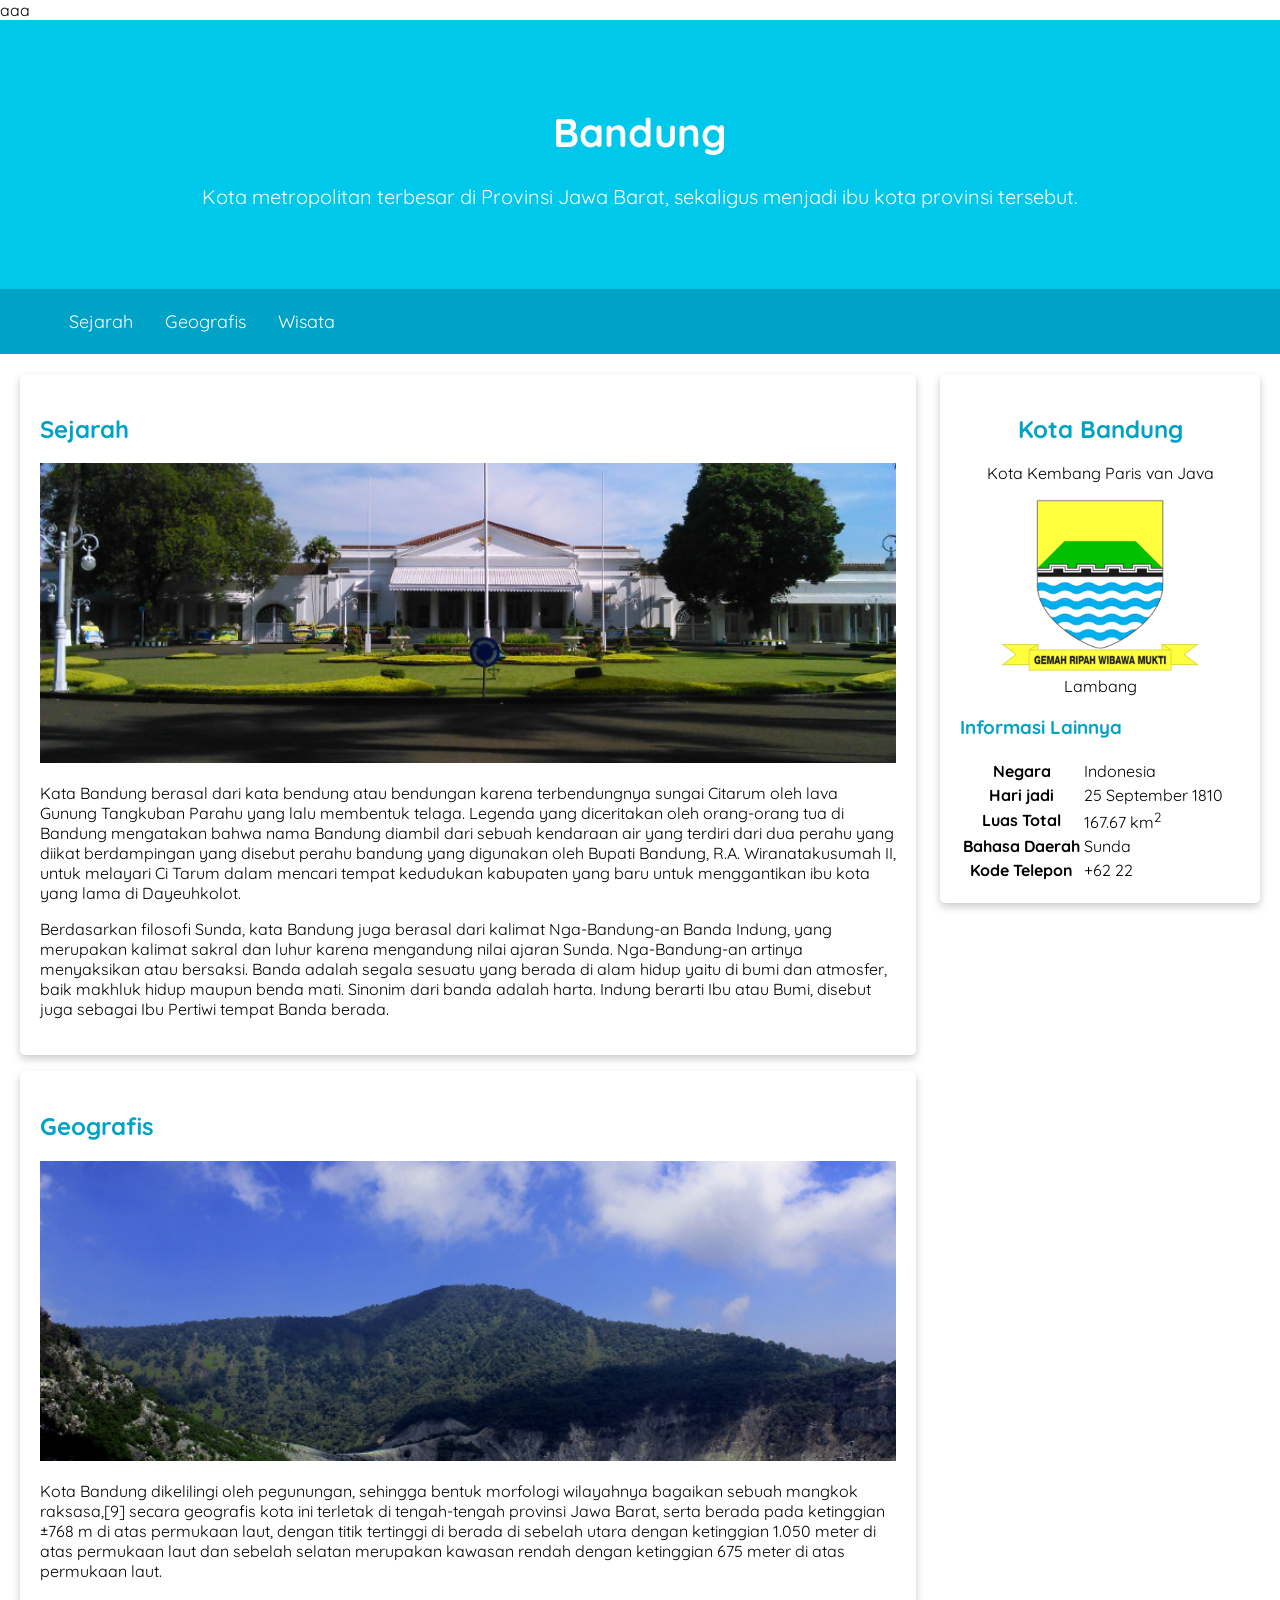
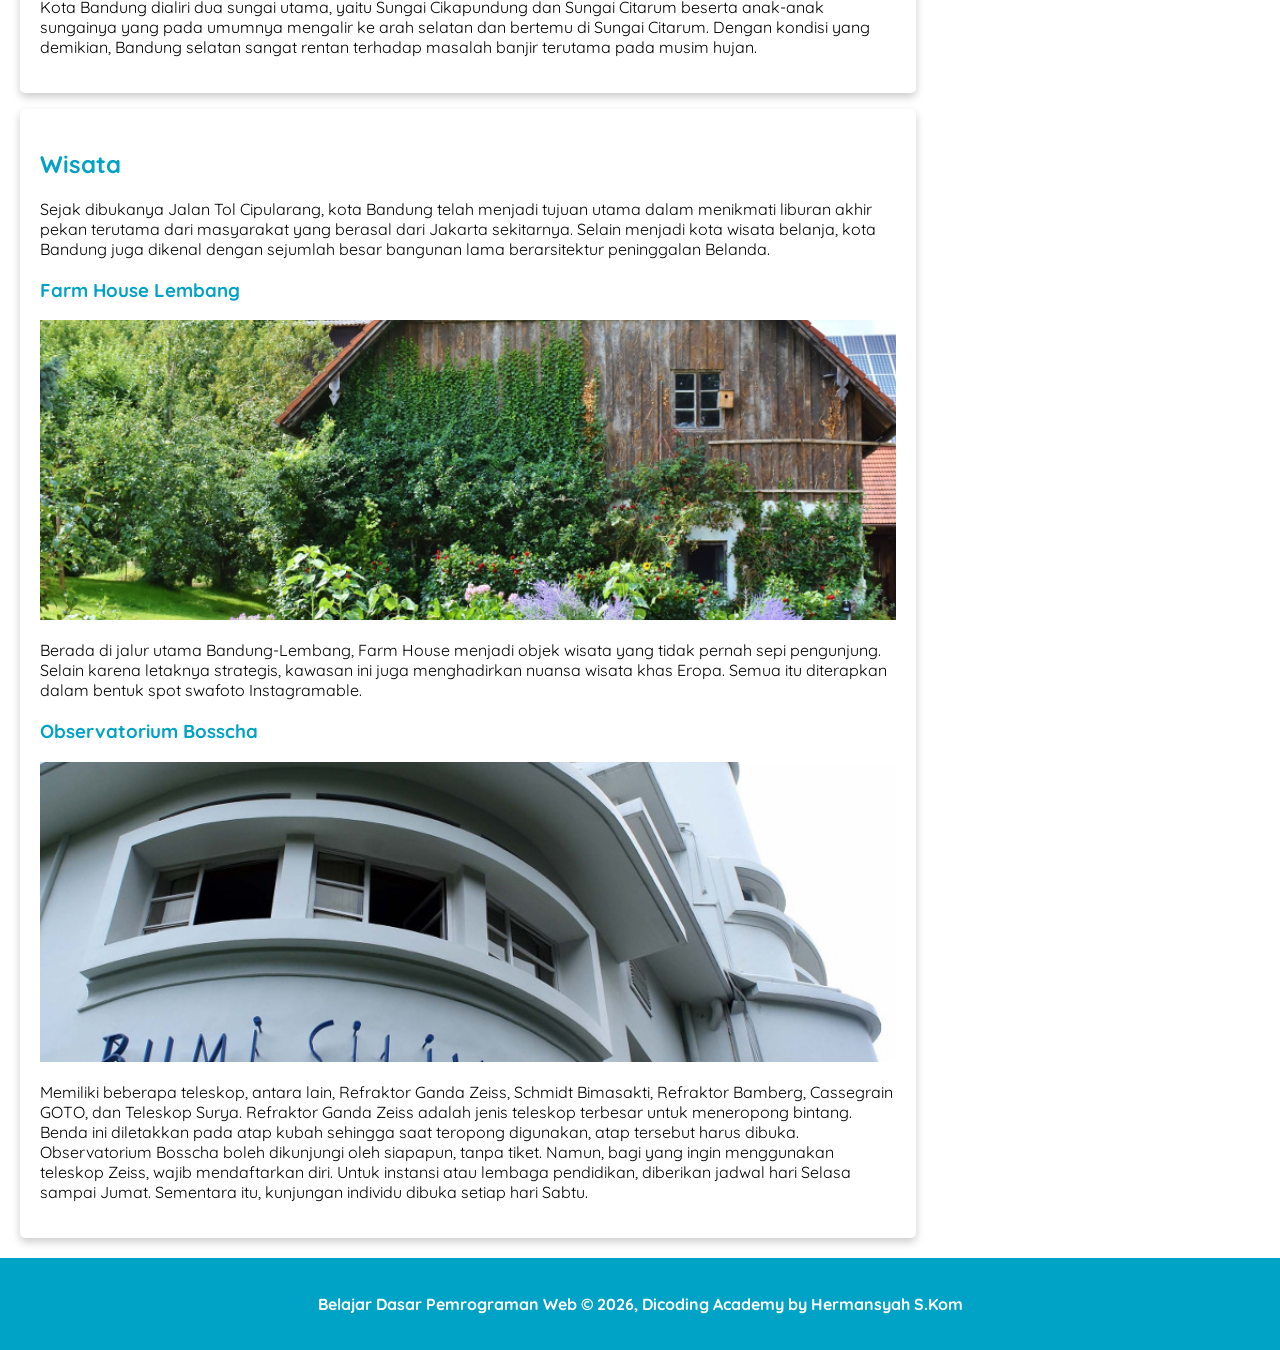
<file: Tugas Akhir Membuat Website Dicoding 2026/halaman-profil-bandung/index.html>
<!doctype html>
<html>
  <head>
    <meta charset="utf-8" />
    <title>Halaman Profil Bandung</title>

    <!-- My Own Styles -->
    <link rel="stylesheet" href="assets/styles/style.css" />

    <!-- Google Fonts -->
    <link rel="preconnect" href="https://fonts.googleapis.com" />
    <link rel="preconnect" href="https://fonts.gstatic.com" crossorigin />
    <link
      href="https://fonts.googleapis.com/css2?family=Quicksand:wght@400;700&display=swap"
      rel="stylesheet"
    />
  </head>
  aaa
  <body>
    <header>
      <div class="jumbotron">
        <h1>Bandung</h1>
        <p>
          Kota metropolitan terbesar di Provinsi Jawa Barat, sekaligus menjadi
          ibu kota provinsi tersebut.
        </p>
      </div>
      <nav>
        <ul>
          <li>
            <a href="#sejarah">Sejarah</a>
          </li>
          <li>
            <a href="#geografis">Geografis</a>
          </li>
          <li>
            <a href="#wisata">Wisata</a>
          </li>
        </ul>
      </nav>
    </header>

    <main>
      <!-- Konten artikel -->
      <div id="content">
        <article id="sejarah" class="card">
          <h2>Sejarah</h2>
          <img
            src="assets/image/history.jpg"
            alt="sejarah"
            class="featured-image"
          />
          <p>
            Kata Bandung berasal dari kata bendung atau bendungan karena
            terbendungnya sungai Citarum oleh lava Gunung Tangkuban Parahu yang
            lalu membentuk telaga. Legenda yang diceritakan oleh orang-orang tua
            di Bandung mengatakan bahwa nama Bandung diambil dari sebuah
            kendaraan air yang terdiri dari dua perahu yang diikat berdampingan
            yang disebut perahu bandung yang digunakan oleh Bupati Bandung, R.A.
            Wiranatakusumah II, untuk melayari Ci Tarum dalam mencari tempat
            kedudukan kabupaten yang baru untuk menggantikan ibu kota yang lama
            di Dayeuhkolot.
          </p>

          <p>
            Berdasarkan filosofi Sunda, kata Bandung juga berasal dari kalimat
            Nga-Bandung-an Banda Indung, yang merupakan kalimat sakral dan luhur
            karena mengandung nilai ajaran Sunda. Nga-Bandung-an artinya
            menyaksikan atau bersaksi. Banda adalah segala sesuatu yang berada
            di alam hidup yaitu di bumi dan atmosfer, baik makhluk hidup maupun
            benda mati. Sinonim dari banda adalah harta. Indung berarti Ibu atau
            Bumi, disebut juga sebagai Ibu Pertiwi tempat Banda berada.
          </p>
        </article>

        <article id="geografis" class="card">
          <h2>Geografis</h2>
          <img
            src="assets/image/geografis.jpg"
            alt="geografis"
            class="featured-image"
          />
          <p>
            Kota Bandung dikelilingi oleh pegunungan, sehingga bentuk morfologi
            wilayahnya bagaikan sebuah mangkok raksasa,[9] secara geografis kota
            ini terletak di tengah-tengah provinsi Jawa Barat, serta berada pada
            ketinggian ±768 m di atas permukaan laut, dengan titik tertinggi di
            berada di sebelah utara dengan ketinggian 1.050 meter di atas
            permukaan laut dan sebelah selatan merupakan kawasan rendah dengan
            ketinggian 675 meter di atas permukaan laut.
          </p>

          <p>
            Kota Bandung dialiri dua sungai utama, yaitu Sungai Cikapundung dan
            Sungai Citarum beserta anak-anak sungainya yang pada umumnya
            mengalir ke arah selatan dan bertemu di Sungai Citarum. Dengan
            kondisi yang demikian, Bandung selatan sangat rentan terhadap
            masalah banjir terutama pada musim hujan.
          </p>
        </article>

        <article id="wisata" class="card">
          <h2>Wisata</h2>
          <p>
            Sejak dibukanya Jalan Tol Cipularang, kota Bandung telah menjadi
            tujuan utama dalam menikmati liburan akhir pekan terutama dari
            masyarakat yang berasal dari Jakarta sekitarnya. Selain menjadi kota
            wisata belanja, kota Bandung juga dikenal dengan sejumlah besar
            bangunan lama berarsitektur peninggalan Belanda.
          </p>

          <section>
            <h3>Farm House Lembang</h3>
            <img
              src="assets/image/farm-house.jpg"
              alt="farm house"
              class="featured-image"
            />
            <p>
              Berada di jalur utama Bandung-Lembang, Farm House menjadi objek
              wisata yang tidak pernah sepi pengunjung. Selain karena letaknya
              strategis, kawasan ini juga menghadirkan nuansa wisata khas Eropa.
              Semua itu diterapkan dalam bentuk spot swafoto Instagramable.
            </p>
          </section>

          <section>
            <h3>Observatorium Bosscha</h3>
            <img
              src="assets/image/bosscha.jpg"
              alt="bosscha"
              class="featured-image"
            />
            <p>
              Memiliki beberapa teleskop, antara lain, Refraktor Ganda Zeiss,
              Schmidt Bimasakti, Refraktor Bamberg, Cassegrain GOTO, dan
              Teleskop Surya. Refraktor Ganda Zeiss adalah jenis teleskop
              terbesar untuk meneropong bintang. Benda ini diletakkan pada atap
              kubah sehingga saat teropong digunakan, atap tersebut harus
              dibuka. Observatorium Bosscha boleh dikunjungi oleh siapapun,
              tanpa tiket. Namun, bagi yang ingin menggunakan teleskop Zeiss,
              wajib mendaftarkan diri. Untuk instansi atau lembaga pendidikan,
              diberikan jadwal hari Selasa sampai Jumat. Sementara itu,
              kunjungan individu dibuka setiap hari Sabtu.
            </p>
          </section>
        </article>
      </div>

      <!-- Konten samping -->
      <aside>
        <article class="profile card">
          <header>
            <h2>Kota Bandung</h2>
            <p>Kota Kembang Paris van Java</p>
            <figure>
              <img src="assets/image/bandung-badge.png" />
              <figcaption>Lambang</figcaption>
            </figure>
          </header>

          <section>
            <h3>Informasi Lainnya</h3>

            <table>
              <tr>
                <th>Negara</th>
                <td>Indonesia</td>
              </tr>
              <tr>
                <th>Hari jadi</th>
                <td>25 September 1810</td>
              </tr>
              <tr>
                <th>Luas Total</th>
                <td>167.67 km<sup>2</sup></td>
              </tr>
              <tr>
                <th>Bahasa Daerah</th>
                <td>Sunda</td>
              </tr>
              <tr>
                <th>Kode Telepon</th>
                <td>+62 22</td>
              </tr>
            </table>
          </section>
        </article>
      </aside>
    </main>

    <footer>
      <p>
        Belajar Dasar Pemrograman Web &#169; 2026, Dicoding Academy by
        Hermansyah S.Kom
      </p>
    </footer>
  </body>
</html>
</file>
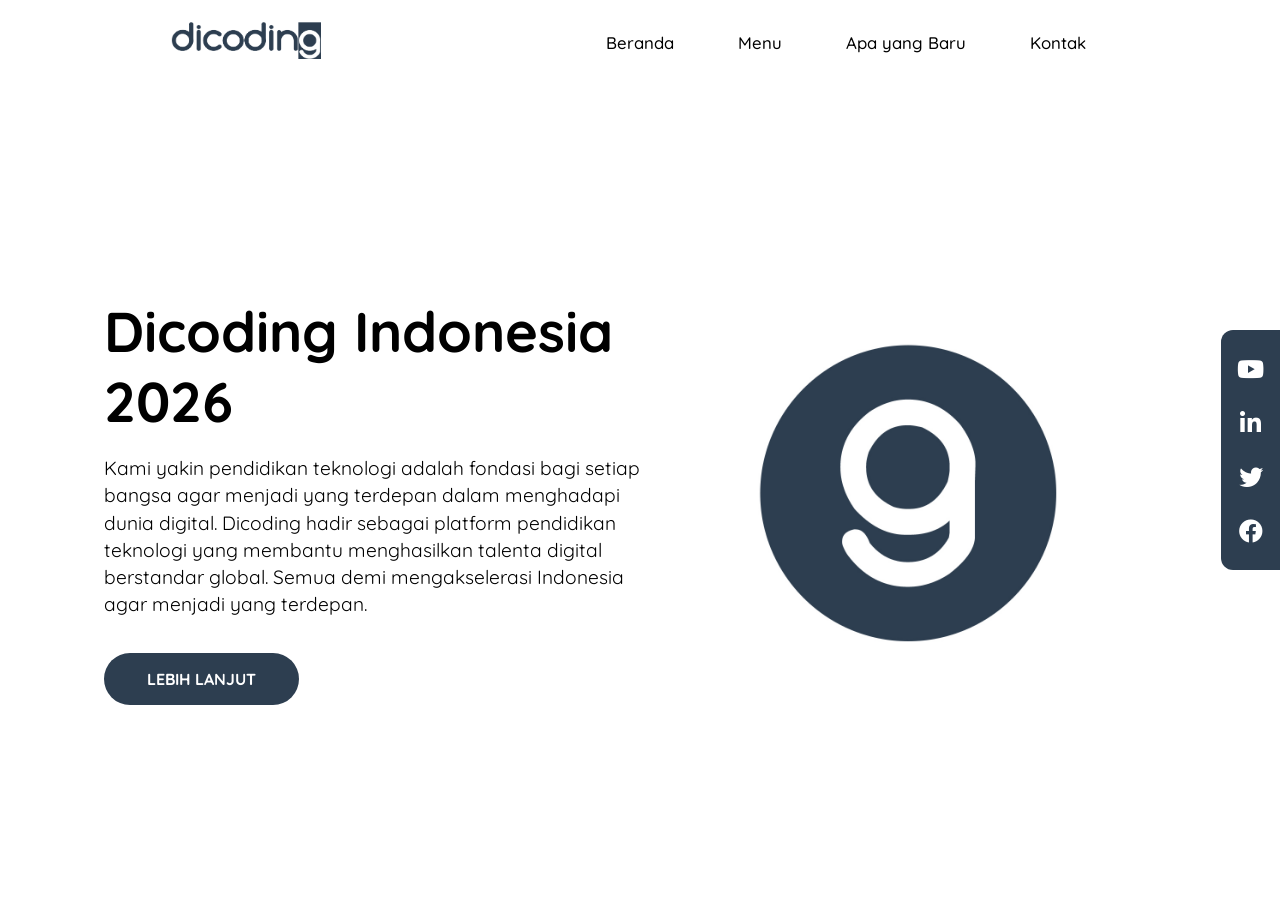
<file: Tugas Akhir Membuat Website Dicoding 2026/LANDING-PAGE-DICODING-2026/index.html>
<!doctype html>
<html>
  <head>
    <meta charset="utf-8" />
    <meta name="viewport" content="width=device-width, initial-scale=1.0" />
    <title>Landing Page Dicoding 2026</title>

    <!-- My Own CSS -->
    <link rel="stylesheet" href="css/app.css" />

    <!-- Google Fonts -->
    <link rel="preconnect" href="https://fonts.googleapis.com" />
    <link rel="preconnect" href="https://fonts.gstatic.com" crossorigin />
    <link
      href="https://fonts.googleapis.com/css2?family=Quicksand:wght@300..700&display=swap"
      rel="stylesheet"
    />

    <!-- Font Awesome 5.15.4 -->
    <link
      rel="stylesheet"
      href="https://cdnjs.cloudflare.com/ajax/libs/font-awesome/5.15.4/css/all.min.css"
      integrity="sha512-1ycn6IcaQQ40/MKBW2W4Rhis/DbILU74C1vSrLJxCq57o941Ym01SwNsOMqvEBFlcgUa6xLiPY/NS5R+E6ztJQ=="
      crossorigin="anonymous"
      referrerpolicy="no-referrer"
    />
  </head>
  <body>
    <header class="navbar-container">
      <div class="logo">
        <img src="img/dicoding-logo.png" alt="Dicoding Indonesia" />
      </div>
      <nav class="nav-list">
        <ul>
          <li><a href="#">Beranda</a></li>
          <li><a href="#">Menu</a></li>
          <li><a href="#">Apa yang Baru</a></li>
          <li><a href="#">Kontak</a></li>
        </ul>
      </nav>
    </header>

    <main>
      <div class="content">
        <div class="content-description">
          <h1 class="title">Dicoding Indonesia 2026</h1>
          <p>
            Kami yakin pendidikan teknologi adalah fondasi bagi setiap bangsa
            agar menjadi yang terdepan dalam menghadapi dunia digital. Dicoding
            hadir sebagai platform pendidikan teknologi yang membantu
            menghasilkan talenta digital berstandar global. Semua demi
            mengakselerasi Indonesia agar menjadi yang terdepan.
          </p>

          <button>Lebih lanjut</button>
        </div>

        <div class="content-image">
          <img src="img/circle-g.jpg" alt="Dicoding Indonesia" />
        </div>
      </div>

      <aside>
        <div class="social-media">
          <ul>
            <li>
              <a href="#"><i class="fab fa-youtube"></i></a>
            </li>
            <li>
              <a href="#"><i class="fab fa-linkedin-in"></i></a>
            </li>
            <li>
              <a href="#"><i class="fab fa-twitter"></i></a>
            </li>
            <li>
              <a href="#"><i class="fab fa-facebook"></i></a>
            </li>
          </ul>
        </div>
      </aside>
    </main>
  </body>
</html>
</file>
<file: Tugas Akhir Membuat Website Dicoding 2026/halaman-profil-bandung/assets/styles/style.css>
* {
  box-sizing: border-box;
}
body {
  font-family: "Quicksand", sans-serif;
  margin: 0;
  padding: 0;
}

h2,
h3 {
  color: #00a2c6;
}

footer {
  padding: 20px;
  color: white;
  background-color: #00a2c6;

  text-align: center;
  font-weight: bold;
}

nav a {
  font-size: 18px;

  font-weight: 400;
  text-decoration: none;

  color: white;
}

nav a:hover {
  font-weight: bold;
}

.profile header {
  text-align: center;
}

.featured-image {
  width: 100%;
  max-height: 300px;

  object-fit: cover;
  object-position: center;
}

.profile img {
  width: 200px;
}

.card {
  box-shadow: 0 4px 8px 0 rgba(0, 0, 0, 0.2);
  border-radius: 5px;

  padding: 20px;
  
}

.jumbotron {
  font-size: 20px;
  padding: 60px;
  background-color: #00c8eb;
  text-align: center;
  color: white;
}

nav ul{
  padding-inline: 4rem;
  display: flex;
  gap: 2rem;
}
nav li {
  list-style-type: none;

}

nav {
  background-color: #00a2c6;
  padding: 5px;
  position: sticky;
  top: 0;
}

main {
  padding: 20px;
  display: flex;
  gap: 1.5em;
}

#content {
 
  flex: 5;
  display: flex;
  flex-flow: column nowrap;
  gap: 1rem 2rem;
}

aside {

  flex:1;

}

header{
  display: inline;
  
}

/* Perangkat dengan lebar layar 1200px dan di bawahnya */
@media screen and (max-width: 1200px) {
  main {
    flex-flow : column nowrap;
  }
  main aside {
  align-self: center;
}
}
/* Perangkat dengan lebar layar 768px dan di bawahnya */
@media screen and (max-width: 768px) {
  nav ul {
    justify-content: center;
  }
  main aside {
    align-self: stretch;
  }
}
</file>
<file: Tugas Akhir Membuat Website Dicoding 2026/LANDING-PAGE-DICODING-2026/css/app.css>
*,
*::before,
*::after {
  box-sizing: border-box;
}

body {
  font-family: "Quicksand", sans-serif;

  height: 100vh;
  margin: 0;

  display: flex;
  flex-direction: column;
}

header.navbar-container {
  width: 100%;
  max-width: 1200px;
  padding-block: 1rem;
  margin-inline: auto;

  display: flex;
  justify-content: space-around;
  align-items: center;

  z-index: 9999;
}

header.navbar-container .logo img {
  width: 150px;
}

header.navbar-container .nav-list ul {
  padding-left: 0;

  display: flex;
  justify-content: center;
  gap: 2rem 1rem;
}

header.navbar-container .nav-list li {
  list-style-type: none;
}

header.navbar-container .nav-list li a {
  padding: 0.5rem 1.5rem;
  border-radius: 999px;

  text-decoration: none;
  font-size: 1.05rem;
  font-weight: 500;
  color: black;

  transition: all 0.2s ease-in-out;
}

header.navbar-container .nav-list li:hover a {
  background-color: #425c77;
  color: white;
}

main {
  flex: 1;

  width: 100%;
  max-width: 1200px;
  margin-inline: auto;
  padding: 2rem 4rem;

  display: flex;
  align-items: center;
}

main .content {
  flex: 1;

  display: flex;
  align-items: center;
}

main .content .content-description {
  flex: 1 1;
}

main .content .content-description .title {
  margin-block: 1rem;

  font-size: 3.5rem;
}

main .content .content-description p {
  font-size: 1.2rem;
  line-height: 1.7rem;
}

main .content .content-description button {
  padding: 0.8rem 2.5rem;
  border: 3px solid transparent;
  border-radius: 999px;
  margin-block-start: 1rem;

  background-color: #2d3e50;

  font-family: "Quicksand", sans-serif;
  text-transform: uppercase;
  font-size: 1rem;
  font-weight: 700;
  color: white;

  cursor: pointer;
  transition: all 0.15s ease-in;
}

main .content .content-description button:hover {
  border: 3px solid #2d3e50;
  background-color: transparent;

  color: #2d3e50;
}

main .content .content-image {
  flex: 1;

  display: flex;
}

main .content .content-image img {
  width: 300px;
  min-width: 250px;
  margin: auto;
}

main aside {
  position: fixed;
  inset-block: 0;
  inset-inline-end: 0;
}

main aside .social-media {
  height: 100%;
  display: flex;
}

main aside .social-media ul {
  padding: 1.5rem 1rem;
  border-top-left-radius: 12px;
  border-bottom-left-radius: 12px;
  margin: auto;
  background-color: #2d3e50;

  display: flex;
  flex-flow: column nowrap;
  align-items: center;
  justify-content: center;
  gap: 1.5rem;
}

main aside .social-media li {
  list-style-type: none;
}

main aside .social-media li a {
  text-decoration: none;
  font-size: 1.5rem;
  color: white;
  transition: all 0.1s ease-in-out;
}

main aside .social-media li a:hover {
  color: #89b0d9;
}

/* Medium devices (768px dan di bawahnya) */
@media screen and (max-width: 768px) {
  header.navbar-container {
    flex-direction: column;
  }

  header.navbar-container .nav-list ul {
    flex-wrap: wrap;
    column-gap: 0.5rem;
  }

  main {
    padding: 1rem 3rem;
  }

  main .content {
    flex-direction: column;
    gap: 2rem;
  }

  main .content .content-description .title {
    font-size: 3rem;
  }
  main .content .content-description p {
    font-size: 1rem;
  }
  main .content .content-image {
    order: -1;
  }
}
</file>
